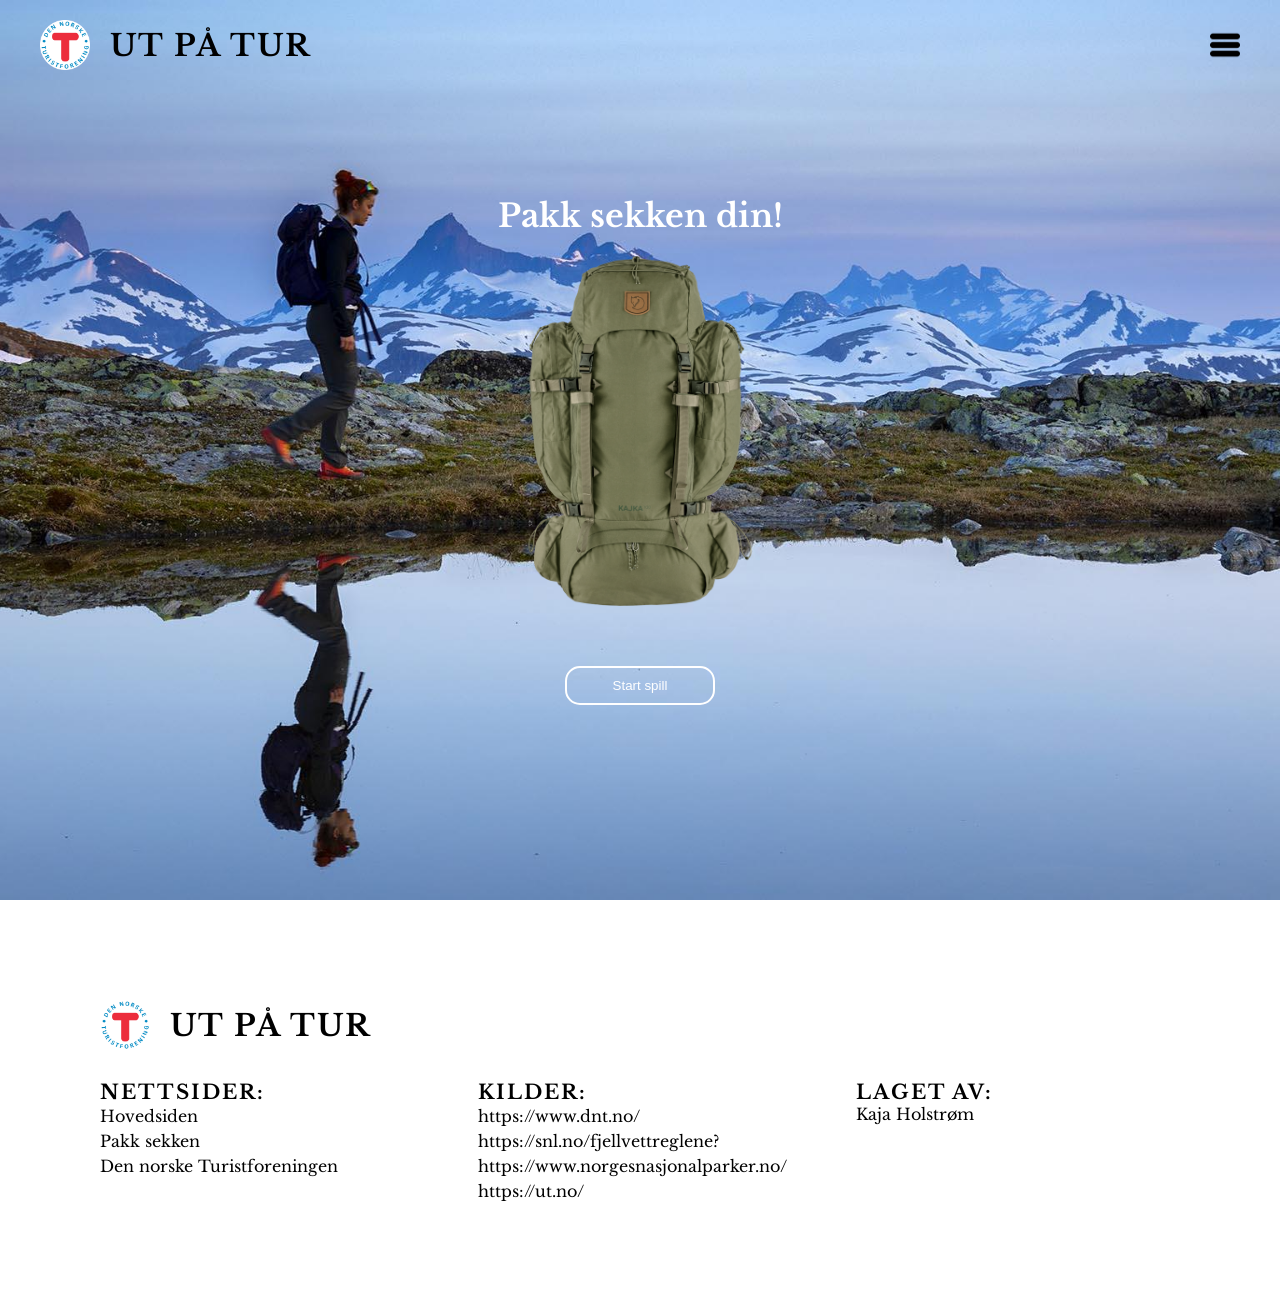
<file: pakksekk.html>
<!DOCTYPE html>
<html lang="en">

<head>
    <meta charset="UTF-8">
    <meta name="viewport" content="width=device-width, initial-scale=1.0">
    <title>Pakkespill</title>
    <link rel="stylesheet" href="style.css">
    <link rel="stylesheet" href="pakksekk.css">

</head>

<body>
    <header>
        <a class="logo" href="index.html">
            <img src="media/DNT_Logo.svg.png" alt="">
            <p>Ut på tur</p>
        </a>


        <nav>
            <ul>
                <li><a href="index.html">Hovedsiden</a></li>
                <li><a href="pakksekk.html">Pakk sekken</a></li>
                <li><a href="dnt.html">Turer</a></li>
            </ul>
        </nav>

        <img class="burger" src="media/burger.jpg" alt="">
        <img class="kryss" src="media/kryss.jpg" alt="">

    </header>

    <main>
        <h1>Pakk sekken din!</h1>
        <div id="oppdrag">
            <p>Oppdrag: Du skal på teltur på fjellet. Hva må du pakke?</p>
        </div>

        <img src="media/sekk.jpg" alt="">

        <div class="container">
            <div class="input-rad">
                <input type="text" placeholder="Skriv utstyr...">
                <p id="leggtil">Legg til</p>
            </div>
            <ul class="pakk"></ul>
        </div>


        <button>Start spill</button>
    </main>

    <footer>
        <a class="logo" href="index.html">
            <img src="media/DNT_Logo.svg.png" alt="">
            <p>Ut på tur</p>
        </a>

        <div class="fcontainer">
            <div class="fboks">
                <h2>Nettsider:</h2>
                <ul>
                    <li><a href="index.css">Hovedsiden</a></li>
                    <li><a href="pakksekk.html">Pakk sekken</a></li>
                    <li><a href="dnt.css">Den norske Turistforeningen</a></li>
                </ul>

            </div>

            <div class="fboks">
                <h2>Kilder:</h2>
                <ul>
                    <li>https://www.dnt.no/</li>
                    <li>https://snl.no/fjellvettreglene?</li>
                    <li>https://www.norgesnasjonalparker.no/</li>
                    <li>https://ut.no/</li>

                </ul>
            </div>

            <div class="fboks">
                <h2>Laget av:</h2>
                <p>Kaja Holstrøm</p>
            </div>
        </div>
    </footer>

    <script src="pakksekk.js"></script>
</body>

</html>
</file>
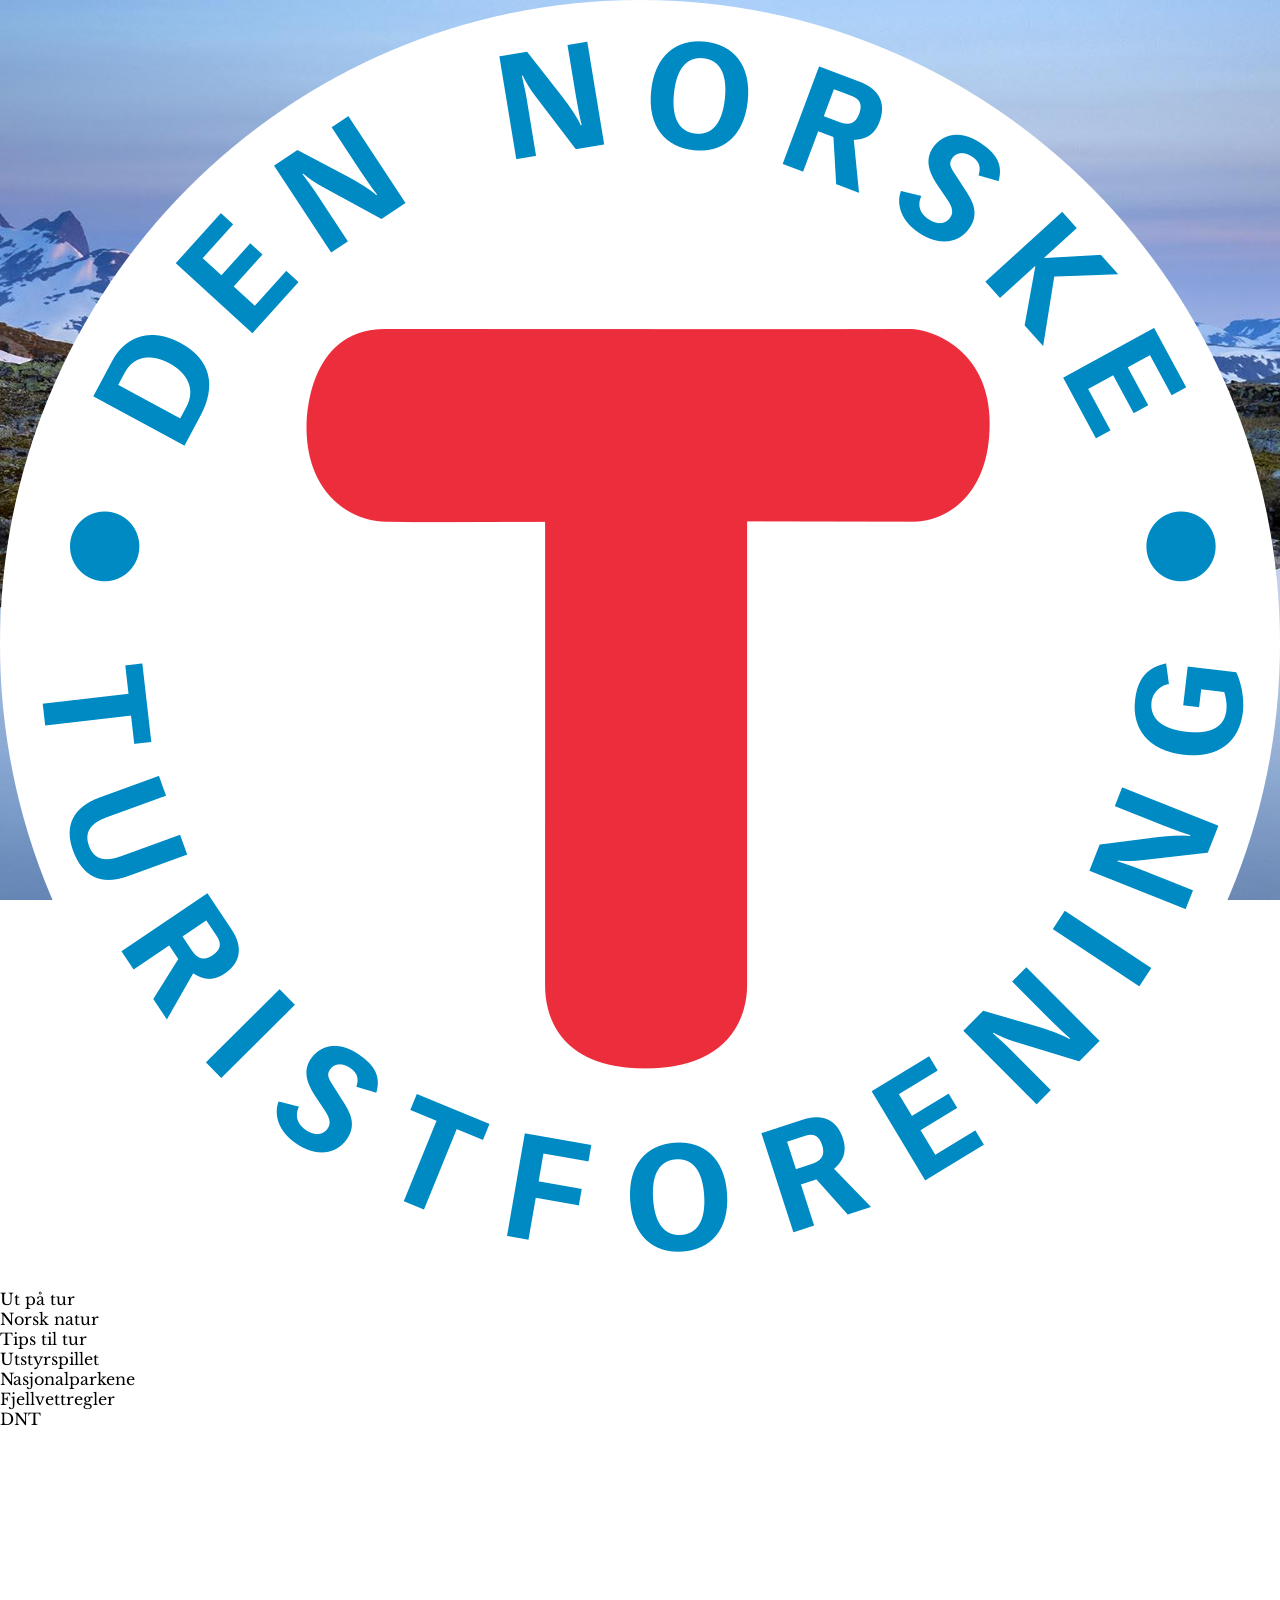
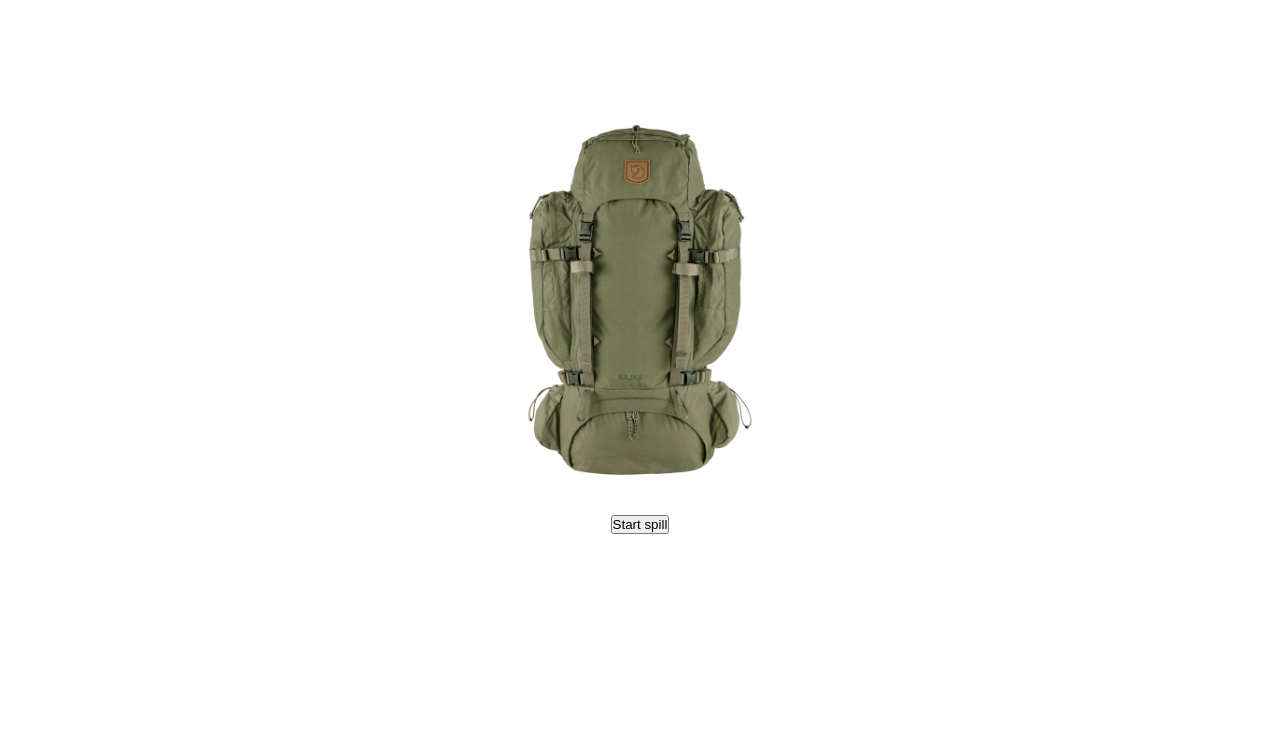
<file: spill_utstyr.html>
<!DOCTYPE html>
<html lang="en">
<head>
    <meta charset="UTF-8">
    <meta name="viewport" content="width=device-width, initial-scale=1.0">
    <title>Pakkespill</title>
    <link rel="stylesheet" href="style.css">
    <link rel="stylesheet" href="spill_utstyr.css">

</head>
<body>
    <header>
        <div>
            <img src="media/DNT_Logo.svg.png" alt="">
            <p>Ut på tur</p>
        </div>

        <nav>
            <ul>
                <li><a href="#norsk_natur">Norsk natur</a></li>
                <li><a href="#tips">Tips til tur</a></li>
                <li><a href="spill_utstyr.html">Utstyrspillet</a></li>
                <li><a href="#nasjonalparkene">Nasjonalparkene</a></li>
                <li><a href="#fjellvettregler">Fjellvettregler</a></li>
                <li><a href="#dnt">DNT</a></li>
            </ul>
        </nav>
    </header>

    <main>
        <h1>Pakk sekken din!</h1>
        <div>
            <p>Oppdrag:</p>
            
        </div>

        <img src="media/sekk.jpg" alt="">

        <div>
            <div class="alternativ"></div>
            <div class="alternativ"></div>
            <div class="alternativ"></div>
        </div>

        <button>Start spill</button>
    </main>
</body>
</html>
</file>
<file: style.css>
@import url('https://fonts.googleapis.com/css2?family=Libre+Baskerville:ital,wght@0,400..700;1,400..700&display=swap');

:root {
    --red: rgb(211, 43, 43);
    --lyseblå:rgb(93, 153, 231);
    --gjennomsiktig: rgba(0, 0, 0, 0.4);
    --grønn: rgb(30, 123, 30);
}

* {
    margin: 0;
    padding: 0;
    box-sizing: border-box;
}

img {
    width: 100%;
    display: block;
}

a {
    text-decoration: none;
    color: inherit;
}

ul {
    list-style: none;
}

h2 {
    font-size: 40px;
    text-transform: uppercase;
    letter-spacing: 2px;
}


body {
    font-family: "Libre Baskerville", serif;
}



footer {
    min-height: 40vh;
    display: flex;
    flex-direction: column;
    padding: 100px;
    gap: 30px;
    

}

footer img {
    width: 50px;
}

.fcontainer {
    display: flex;
    justify-content: space-between;
    width: 100%;
    
}

.fboks {
    width: 30%;
}

.fboks h2 {
    font-size: 20px;
     
}

.fboks ul {
    line-height: 25px;
}

@media (width < 1000px) {
    footer {
      
        padding-top: 100px;
        padding-bottom: 100px;
    }

    .fcontainer {
        flex-direction: column;
        gap: 20px;
    }
}
</file>
<file: pakksekk.css>
body {
    background-image: url(media/tur.jpg);
    background-attachment: fixed;
    background-repeat: no-repeat;
    background-position: center;
    background-size: cover;
}
header {
    height: 10vh;
    display: flex;
    justify-content: space-between;
    align-items: center;
    padding-inline: 40px;
    position: fixed;
    top: 0;
    left: 0;
    width: 100%;
    z-index: 100;

}

.logo {
    display: flex;
    gap: 20px;
    align-items: center;
    font-size: 30px;
    font-weight: bold;
    text-transform: uppercase;
    letter-spacing: 2px;
}

header img {
    width: 50px;
}

nav {
    display: none;
}

nav ul {
    display: flex;
    align-items: center;
    justify-content: space-between;
    width: 400px;
    position: absolute;
    top: 20px;
    right: 80px;

}

.active nav {
    display: block;
}

.active .kryss {
    display: block;
    z-index: 5
}

nav li {
    background-color: var(--gjennomsiktig);
    padding: 10px;
    border-radius: 10px;
    color: white;
    transition: transform 0.3s ease;
}

nav li:hover {
    transform: scale(1.1);
    text-decoration: underline;
}

.burger {
    width: 30px;
    display: block;
}

.kryss {
    width: 30px;
    display: none;
}

main {
    display: flex;
    flex-direction: column;
    justify-content: center;
    align-items: center;
    min-height: 100vh;
    color: white;
    gap: 20px;

}

main img {
    width: 350px;
}

#oppdrag {
    display: none;
}

button {
    padding: 10px;
    width: 150px;
    border-radius: 15px;
    background-color: inherit;
    border: 2px white solid;
    color: white;
}

.input-rad {
    display: none;
    gap: 10px;
}

.input-rad input {
    border-radius: 15px;
    padding: 10px;
}

.input-rad p {
    border: 2px white solid;
    border-radius: 15px;
    padding: 10px;
    width: 90px;
    cursor: pointer;
    text-align: center;
}

.pakk {
    padding: 10px;
    color: white;
    list-style: circle;
}

.done {
    text-decoration: line-through;
}

.end {
    display: none;
}
</file>
<file: spill_utstyr.css>
body {
    background-image: url(media/tur.jpg);
    background-attachment: fixed;
    background-repeat: no-repeat;
    background-position: center;
    background-size: cover;
}

main {
    display: flex;
    flex-direction: column;
    justify-content: center;
    align-items: center;
    min-height: 100vh;
    color: white;
    gap: 20px;

}

main img {
    width: 350px;
}
</file>
